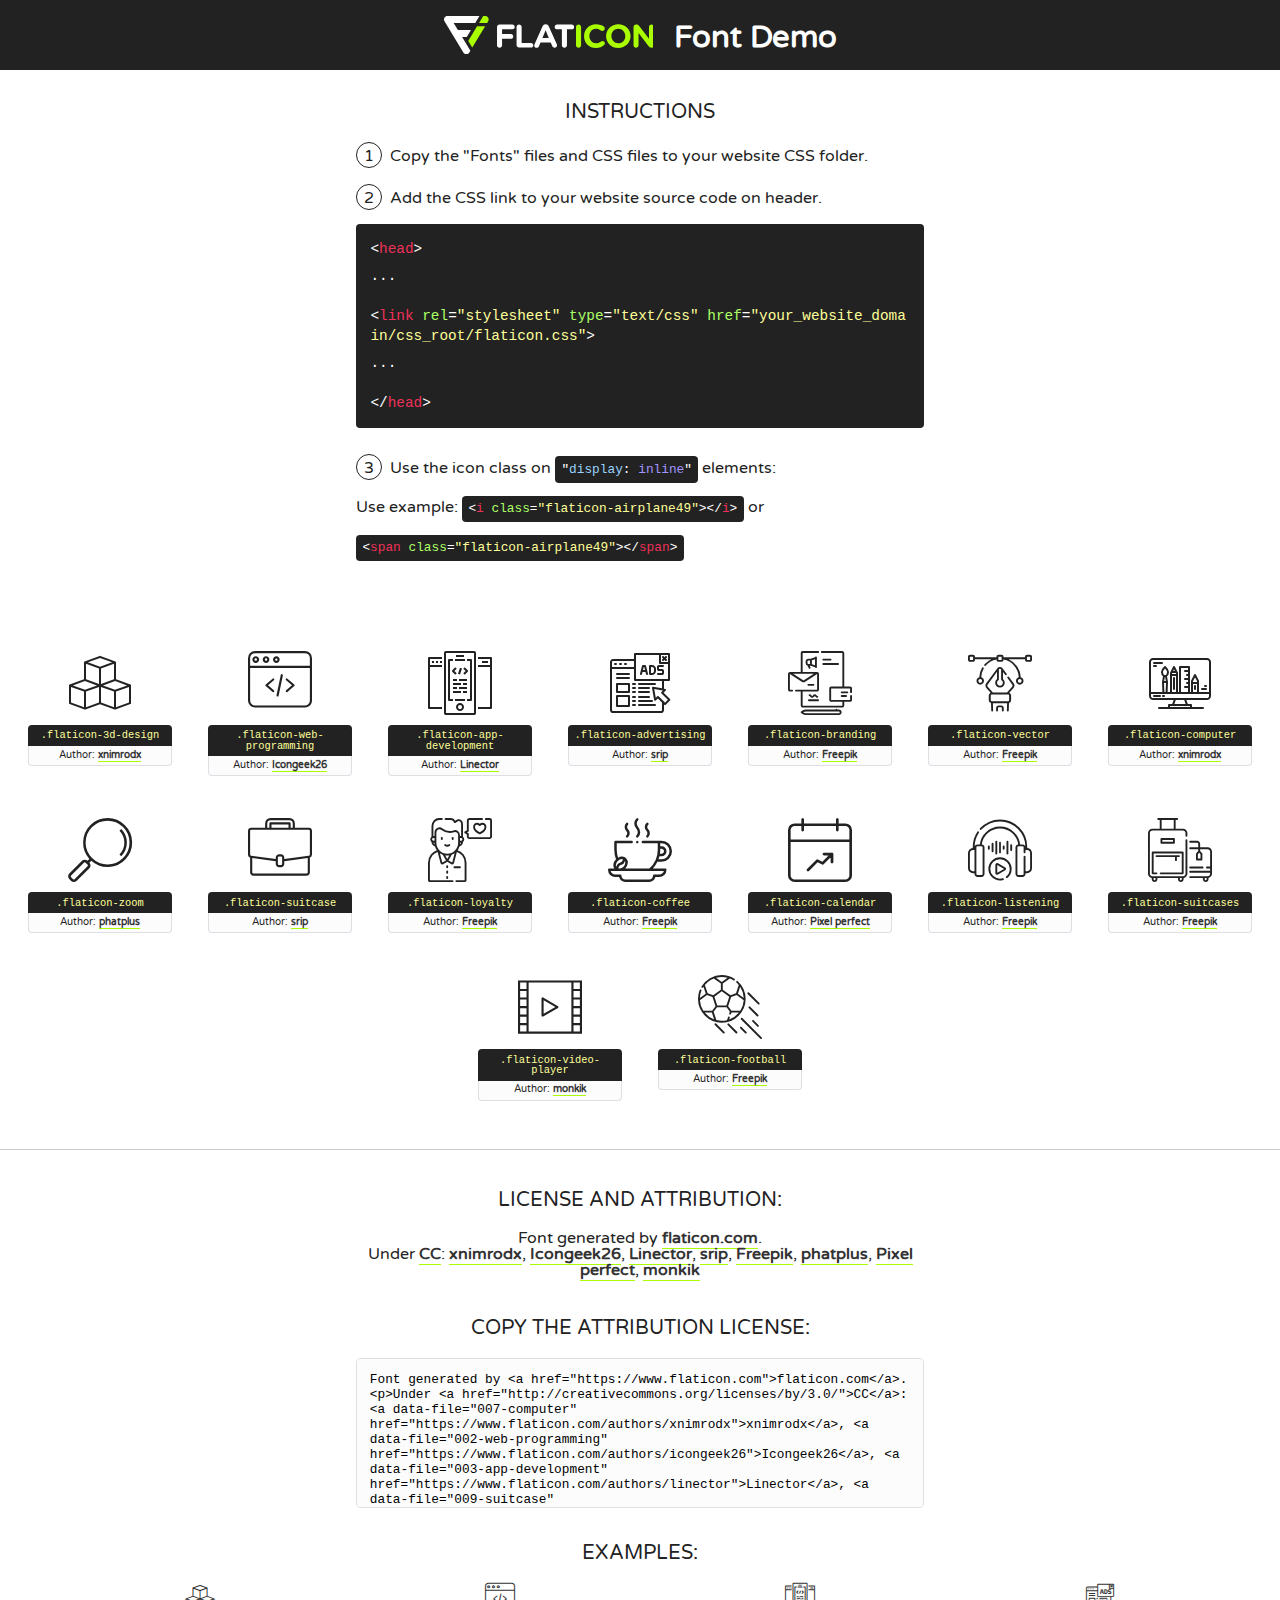
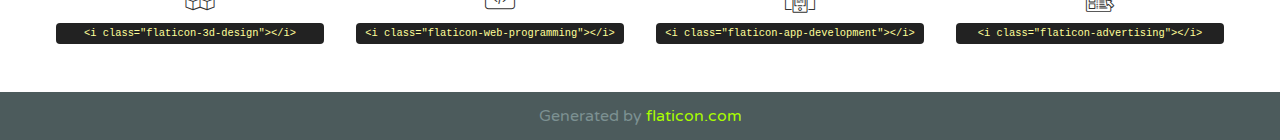
<file: fonts/flaticon/font/flaticon.html>
<!DOCTYPE html>
<!--
  Flaticon icon font: Flaticon
  Creation date: 03/07/2020 09:59
-->
<html>
<!DOCTYPE html>
<html>

<head>
    <title>Flaticon WebFont</title>
    <link href="http://fonts.googleapis.com/css?family=Varela+Round" rel="stylesheet" type="text/css" />
    <link rel="stylesheet" type="text/css" href="flaticon.css">
    <meta charset="UTF-8">
    <style>
    html, body, div, span, applet, object, iframe,
    h1, h2, h3, h4, h5, h6, p, blockquote, pre,
    a, abbr, acronym, address, big, cite, code,
    del, dfn, em, img, ins, kbd, q, s, samp,
    small, strike, strong, sub, sup, tt, var,
    b, u, i, center,
    dl, dt, dd, ol, ul, li,
    fieldset, form, label, legend,
    table, caption, tbody, tfoot, thead, tr, th, td,
    article, aside, canvas, details, embed, 
    figure, figcaption, footer, header, hgroup, 
    menu, nav, output, ruby, section, summary,
    time, mark, audio, video {
        margin: 0;
        padding: 0;
        border: 0;
        font-size: 100%;
        font: inherit;
        vertical-align: baseline;
    }
    /* HTML5 display-role reset for older browsers */
    article, aside, details, figcaption, figure, 
    footer, header, hgroup, menu, nav, section {
        display: block;
    }
    body {
        line-height: 1;
    }
    ol, ul {
        list-style: none;
    }
    blockquote, q {
        quotes: none;
    }
    blockquote:before, blockquote:after,
    q:before, q:after {
        content: '';
        content: none;
    }
    table {
        border-collapse: collapse;
        border-spacing: 0;
    }
    body {
        font-family: 'Varela Round', Helvetica, Arial, sans-serif;
        font-size: 16px;
        color: #222;
    }
    a {
        color: #333;
        border-bottom: 1px solid #a9fd00;
        font-weight: bold;
        text-decoration: none;
    }
    * {
        -moz-box-sizing: border-box;
        -webkit-box-sizing: border-box;
        box-sizing: border-box;
        margin: 0;
        padding: 0;
    }
    [class^="flaticon-"]:before, [class*=" flaticon-"]:before, [class^="flaticon-"]:after, [class*=" flaticon-"]:after {
        font-family: Flaticon;
        font-size: 30px;
        font-style: normal;
        margin-left: 20px;
        color: #333;
    }
    .wrapper {
        max-width: 600px;
        margin: auto;
        padding: 0 1em;
    }
    .title {
        font-size: 1.25em;
        text-align: center;
        margin-bottom: 1em;
        text-transform: uppercase;
    }
    header {
        text-align: center;
        background-color: #222;
        color: #fff;
        padding: 1em;
    }
    header .logo {
        width: 210px;
        height: 38px;
        display: inline-block;
        vertical-align: middle;
        margin-right: 1em;
        border: none;
    }
    header strong {
        font-size: 1.95em;
        font-weight: bold;
        vertical-align: middle;
        margin-top: 5px;
        display: inline-block;
    }
    .demo {
        margin: 2em auto;
        line-height: 1.25em;
    }
    .demo ul li {
        margin-bottom: 1em;
    }
    .demo ul li .num {
        color: #222;
        border-radius: 20px;
        display: inline-block;
        width: 26px;
        padding: 3px;
        height: 26px;
        text-align: center;
        margin-right: 0.5em;
        border: 1px solid #222;
    }
    .demo ul li code {
        background-color: #222;
        border-radius: 4px;
        padding: 0.25em 0.5em;
        display: inline-block;
        color: #fff;
        font-family: Consolas,Monaco,Lucida Console,Liberation Mono,DejaVu Sans Mono,Bitstream Vera Sans Mono,Courier New, monospace;
        font-weight: lighter;
        margin-top: 1em;
        font-size: 0.8em;
        word-break: break-all;
    }
    .demo ul li code.big {
        padding: 1em;
        font-size: 0.9em;
    }
    .demo ul li code .red {
        color: #EF3159;
    }
    .demo ul li code .green {
        color: #ACFF65;
    }
    .demo ul li code .yellow {
        color: #FFFF99;
    }
    .demo ul li code .blue {
        color: #99D3FF;
    }
    .demo ul li code .purple {
        color: #A295FF;
    }
    .demo ul li code .dots {
        margin-top: 0.5em;
        display: block;
    }
    #glyphs {
        border-bottom: 1px solid #ccc;
        padding: 2em 0;
        text-align: center;
    }
    .glyph {
        display: inline-block;
        width: 9em;
        margin: 1em;
        text-align: center;
        vertical-align: top;
        background: #FFF;
    }
    .glyph .glyph-icon {
        padding: 10px;
        display: block;
        font-family:"Flaticon";
        font-size: 64px;
        line-height: 1;
    }
    .glyph .glyph-icon:before {
        font-size: 64px;
        color: #222;
        margin-left: 0;
    }
    .class-name {
        font-size: 0.65em;
        background-color: #222;
        color: #fff;
        border-radius: 4px 4px 0 0;
        padding: 0.5em;
        color: #FFFF99;
        font-family: Consolas,Monaco,Lucida Console,Liberation Mono,DejaVu Sans Mono,Bitstream Vera Sans Mono,Courier New, monospace;
    }
    .author-name {
        font-size: 0.6em;
        background-color: #fcfcfd;
        border: 1px solid #DEDEE4;
        border-top: 0;
        border-radius: 0 0 4px 4px;
        padding: 0.5em;
    }
    .class-name:last-child {
        font-size: 10px;
        color:#888;
    }
    .class-name:last-child a {
        font-size: 10px;
        color:#555;
    }
    .class-name:last-child a:hover {
        color:#a9fd00;
    }
    .glyph > input {
        display: block;
        width: 100px;
        margin: 5px auto;
        text-align: center;
        font-size: 12px;
        cursor: text;
    }
    .glyph > input.icon-input {
        font-family:"Flaticon";
        font-size: 16px;
        margin-bottom: 10px;
    }
    .attribution .title {
        margin-top: 2em;
    }
    .attribution textarea {
        background-color: #fcfcfd;
        padding: 1em;
        border: none;
        box-shadow: none;
        border: 1px solid #DEDEE4;
        border-radius: 4px;
        resize: none;
        width: 100%;
        height: 150px;
        font-size: 0.8em;
        font-family: Consolas,Monaco,Lucida Console,Liberation Mono,DejaVu Sans Mono,Bitstream Vera Sans Mono,Courier New, monospace;
        -webkit-appearance: none;
    }
    .iconsuse {
        margin: 2em auto;
        text-align: center;
        max-width: 1200px;
    }
    .iconsuse:after {
        content: '';
        display: table;
        clear: both;
    }
    .iconsuse .image {
        float: left;
        width: 25%;
        padding: 0 1em;
    }
    .iconsuse .image p {
        margin-bottom: 1em;
    }
    .iconsuse .image span {
        display: block;
        font-size: 0.65em;
        background-color: #222;
        color: #fff;
        border-radius: 4px;
        padding: 0.5em;
        color: #FFFF99;
        margin-top: 1em;
        font-family: Consolas,Monaco,Lucida Console,Liberation Mono,DejaVu Sans Mono,Bitstream Vera Sans Mono,Courier New, monospace;
    }
    #footer {
        text-align: center;
        background-color: #4C5B5C;
        color: #7c9192;
        padding: 1em;
    }
    #footer a {
        border: none;
        color: #a9fd00;
        font-weight: normal;
    }
    @media (max-width: 960px) {
        .iconsuse .image {
            width: 50%;
        }
    }
    @media (max-width: 560px) {
        .iconsuse .image {
            width: 100%;
        }
    }
    </style>
</head>

<body class="characters-off">

    <header>
        <a href="https://www.flaticon.com" target="_blank" class="logo">
            <svg version="1.1" xmlns="http://www.w3.org/2000/svg" xmlns:xlink="http://www.w3.org/1999/xlink" xmlns:a="http://ns.adobe.com/AdobeSVGViewerExtensions/3.0/" viewBox="0 0 560.875 102.036" enable-background="new 0 0 560.875 102.036" xml:space="preserve">
                <defs>
                </defs>
                <g>
                    <g class="letters">
                        <path fill="#ffffff" d="M141.596,29.675c0-3.777,2.985-6.767,6.764-6.767h34.438c3.426,0,6.15,2.728,6.15,6.15
                        c0,3.43-2.724,6.149-6.15,6.149h-27.674v13.091h23.719c3.429,0,6.151,2.724,6.151,6.15c0,3.43-2.723,6.149-6.151,6.149h-23.719
                        v17.574c0,3.773-2.986,6.761-6.764,6.761c-3.779,0-6.764-2.989-6.764-6.761V29.675z"></path>
                        <path fill="#ffffff" d="M193.844,29.149c0-3.781,2.985-6.767,6.764-6.767c3.776,0,6.763,2.985,6.763,6.767v42.957h25.039
                        c3.426,0,6.149,2.726,6.149,6.153c0,3.425-2.723,6.15-6.149,6.15h-31.802c-3.779,0-6.764-2.986-6.764-6.768V29.149z"></path>
                        <path fill="#ffffff" d="M241.891,75.71l21.438-48.407c1.492-3.341,4.215-5.357,7.906-5.357h0.792
                        c3.686,0,6.323,2.017,7.815,5.357l21.439,48.407c0.436,0.967,0.701,1.845,0.701,2.723c0,3.602-2.809,6.501-6.414,6.501
                        c-3.161,0-5.269-1.845-6.499-4.655l-4.132-9.661h-27.059l-4.301,10.102c-1.144,2.631-3.426,4.214-6.237,4.214
                        c-3.517,0-6.24-2.81-6.24-6.325C241.1,77.64,241.451,76.677,241.891,75.71z M279.932,58.666l-8.521-20.297l-8.526,20.297H279.932
                        z"></path>
                        <path fill="#ffffff" d="M314.864,35.387H301.86c-3.429,0-6.239-2.813-6.239-6.238c0-3.429,2.811-6.24,6.239-6.24h39.533
                        c3.426,0,6.237,2.811,6.237,6.24c0,3.425-2.811,6.238-6.237,6.238h-13.001v42.785c0,3.773-2.99,6.761-6.764,6.761
                        c-3.779,0-6.764-2.989-6.764-6.761V35.387z"></path>
                        <path fill="#A9FD00" d="M352.615,29.149c0-3.781,2.985-6.767,6.767-6.767c3.774,0,6.761,2.985,6.761,6.767v49.024
                        c0,3.773-2.987,6.761-6.761,6.761c-3.781,0-6.767-2.989-6.767-6.761V29.149z"></path>
                        <path fill="#A9FD00" d="M374.132,53.836v-0.179c0-17.481,13.178-31.801,32.065-31.801c9.22,0,15.459,2.458,20.557,6.238
                        c1.402,1.054,2.637,2.985,2.637,5.357c0,3.692-2.985,6.59-6.681,6.59c-1.845,0-3.071-0.702-4.044-1.319
                        c-3.776-2.813-7.729-4.393-12.562-4.393c-10.364,0-17.831,8.611-17.831,19.154v0.173c0,10.542,7.291,19.329,17.831,19.329
                        c5.715,0,9.492-1.756,13.359-4.834c1.049-0.874,2.458-1.491,4.039-1.491c3.429,0,6.325,2.813,6.325,6.236
                        c0,2.106-1.056,3.78-2.282,4.834c-5.539,4.834-12.036,7.733-21.878,7.733C387.572,85.464,374.132,71.493,374.132,53.836z"></path>
                        <path fill="#A9FD00" d="M433.009,53.836v-0.179c0-17.481,13.79-31.801,32.766-31.801c18.981,0,32.592,14.143,32.592,31.628v0.173
                        c0,17.483-13.785,31.807-32.769,31.807C446.625,85.464,433.009,71.32,433.009,53.836z M484.224,53.836v-0.179
                        c0-10.539-7.725-19.326-18.626-19.326c-10.893,0-18.449,8.611-18.449,19.154v0.173c0,10.542,7.73,19.329,18.626,19.329
                        C476.676,72.986,484.224,64.378,484.224,53.836z"></path>
                        <path fill="#A9FD00" d="M506.233,29.321c0-3.774,2.99-6.763,6.767-6.763h1.401c3.252,0,5.183,1.583,7.029,3.953l26.093,34.265
                        V29.059c0-3.692,2.99-6.677,6.681-6.677c3.683,0,6.671,2.985,6.671,6.677v48.934c0,3.78-2.987,6.765-6.764,6.765h-0.436
                        c-3.257,0-5.188-1.581-7.034-3.953l-27.056-35.492v32.944c0,3.687-2.985,6.676-6.678,6.676c-3.683,0-6.673-2.989-6.673-6.676
                        V29.321z"></path>
                    </g>
                    <g class="insignia">
                        <path fill="#ffffff" d="M48.372,56.137h12.517l11.156-18.537H37.186L25.688,18.539h57.825L94.668,0H9.271
                        C5.925,0,2.842,1.801,1.198,4.716c-1.644,2.907-1.593,6.482,0.134,9.343l50.38,83.501c1.678,2.781,4.689,4.476,7.938,4.476
                        c3.246,0,6.257-1.695,7.935-4.476l2.898-4.804L48.372,56.137z"></path>
                        <g class="i">
                            <path fill="#A9FD00" d="M93.575,18.539h0.031v0.004l21.652,0.004l2.705-4.488c1.727-2.861,1.778-6.436,0.133-9.343
                            C116.454,1.801,113.371,0,110.026,0h-5.294L93.575,18.539z"></path>
                            <polygon fill="#A9FD00" points="88.291,27.356 64.725,66.486 75.519,84.404 109.942,27.356"></polygon>
                        </g>
                    </g>
                </g>
            </svg>
        </a>
        <strong>Font Demo</strong>
    </header>


    <section class="demo wrapper">

        <p class="title">Instructions</p>

        <ul>
            <li>
                <span class="num">1</span>Copy the "Fonts" files and CSS files to your website CSS folder.
            </li>
            <li>
                <span class="num">2</span>Add the CSS link to your website source code on header.
                <code class="big">
                    &lt;<span class="red">head</span>&gt;
                    <br/><span class="dots">...</span>
                    <br/>&lt;<span class="red">link</span> <span class="green">rel</span>=<span class="yellow">"stylesheet"</span> <span class="green">type</span>=<span class="yellow">"text/css"</span> <span class="green">href</span>=<span class="yellow">"your_website_domain/css_root/flaticon.css"</span>&gt;
                    <br/><span class="dots">...</span>
                    <br/>&lt;/<span class="red">head</span>&gt;
                </code>
            </li>

            <li>
                <p>
                    <span class="num">3</span>Use the icon class on <code>"<span class="blue">display</span>:<span class="purple"> inline</span>"</code> elements:
                    <br />
                    Use example: <code>&lt;<span class="red">i</span> <span class="green">class</span>=<span class="yellow">&quot;flaticon-airplane49&quot;</span>&gt;&lt;/<span class="red">i</span>&gt;</code> or <code>&lt;<span class="red">span</span> <span class="green">class</span>=<span class="yellow">&quot;flaticon-airplane49&quot;</span>&gt;&lt;/<span class="red">span</span>&gt;</code>
            </li>
        </ul>

    </section>




   <section id="glyphs">          
    
      
        <div class="glyph"><div class="glyph-icon flaticon-3d-design"></div>
            <div class="class-name">.flaticon-3d-design</div>
            <div class="author-name">Author: <a data-file="001-3d-design" href="https://www.flaticon.com/authors/xnimrodx">xnimrodx</a> </div> 
        </div>        
        
        <div class="glyph"><div class="glyph-icon flaticon-web-programming"></div>
            <div class="class-name">.flaticon-web-programming</div>
            <div class="author-name">Author: <a data-file="002-web-programming" href="https://www.flaticon.com/authors/icongeek26">Icongeek26</a> </div> 
        </div>        
        
        <div class="glyph"><div class="glyph-icon flaticon-app-development"></div>
            <div class="class-name">.flaticon-app-development</div>
            <div class="author-name">Author: <a data-file="003-app-development" href="https://www.flaticon.com/authors/linector">Linector</a> </div> 
        </div>        
        
        <div class="glyph"><div class="glyph-icon flaticon-advertising"></div>
            <div class="class-name">.flaticon-advertising</div>
            <div class="author-name">Author: <a data-file="004-advertising" href="https://www.flaticon.com/authors/srip">srip</a> </div> 
        </div>        
        
        <div class="glyph"><div class="glyph-icon flaticon-branding"></div>
            <div class="class-name">.flaticon-branding</div>
            <div class="author-name">Author: <a data-file="005-branding" href="http://www.freepik.com">Freepik</a> </div> 
        </div>        
        
        <div class="glyph"><div class="glyph-icon flaticon-vector"></div>
            <div class="class-name">.flaticon-vector</div>
            <div class="author-name">Author: <a data-file="006-vector" href="http://www.freepik.com">Freepik</a> </div> 
        </div>        
        
        <div class="glyph"><div class="glyph-icon flaticon-computer"></div>
            <div class="class-name">.flaticon-computer</div>
            <div class="author-name">Author: <a data-file="007-computer" href="https://www.flaticon.com/authors/xnimrodx">xnimrodx</a> </div> 
        </div>        
        
        <div class="glyph"><div class="glyph-icon flaticon-zoom"></div>
            <div class="class-name">.flaticon-zoom</div>
            <div class="author-name">Author: <a data-file="008-zoom" href="https://www.flaticon.com/authors/phatplus">phatplus</a> </div> 
        </div>        
        
        <div class="glyph"><div class="glyph-icon flaticon-suitcase"></div>
            <div class="class-name">.flaticon-suitcase</div>
            <div class="author-name">Author: <a data-file="009-suitcase" href="https://www.flaticon.com/authors/srip">srip</a> </div> 
        </div>        
        
        <div class="glyph"><div class="glyph-icon flaticon-loyalty"></div>
            <div class="class-name">.flaticon-loyalty</div>
            <div class="author-name">Author: <a data-file="010-loyalty" href="http://www.freepik.com">Freepik</a> </div> 
        </div>        
        
        <div class="glyph"><div class="glyph-icon flaticon-coffee"></div>
            <div class="class-name">.flaticon-coffee</div>
            <div class="author-name">Author: <a data-file="011-coffee" href="http://www.freepik.com">Freepik</a> </div> 
        </div>        
        
        <div class="glyph"><div class="glyph-icon flaticon-calendar"></div>
            <div class="class-name">.flaticon-calendar</div>
            <div class="author-name">Author: <a data-file="012-calendar" href="https://www.flaticon.com/authors/pixel-perfect">Pixel perfect</a> </div> 
        </div>        
        
        <div class="glyph"><div class="glyph-icon flaticon-listening"></div>
            <div class="class-name">.flaticon-listening</div>
            <div class="author-name">Author: <a data-file="013-listening" href="http://www.freepik.com">Freepik</a> </div> 
        </div>        
        
        <div class="glyph"><div class="glyph-icon flaticon-suitcases"></div>
            <div class="class-name">.flaticon-suitcases</div>
            <div class="author-name">Author: <a data-file="014-suitcases" href="http://www.freepik.com">Freepik</a> </div> 
        </div>        
        
        <div class="glyph"><div class="glyph-icon flaticon-video-player"></div>
            <div class="class-name">.flaticon-video-player</div>
            <div class="author-name">Author: <a data-file="015-video-player" href="https://www.flaticon.com/authors/monkik">monkik</a> </div> 
        </div>        
        
        <div class="glyph"><div class="glyph-icon flaticon-football"></div>
            <div class="class-name">.flaticon-football</div>
            <div class="author-name">Author: <a data-file="016-football" href="http://www.freepik.com">Freepik</a> </div> 
        </div>        
        

    </section>



    <section class="attribution wrapper"   style="text-align:center;">

      <div class="title">License and attribution:</div><div class="attrDiv">Font generated by <a href="https://www.flaticon.com">flaticon.com</a>. <div><p>Under <a href="http://creativecommons.org/licenses/by/3.0/">CC</a>: <a data-file="007-computer" href="https://www.flaticon.com/authors/xnimrodx">xnimrodx</a>, <a data-file="002-web-programming" href="https://www.flaticon.com/authors/icongeek26">Icongeek26</a>, <a data-file="003-app-development" href="https://www.flaticon.com/authors/linector">Linector</a>, <a data-file="009-suitcase" href="https://www.flaticon.com/authors/srip">srip</a>, <a data-file="016-football" href="http://www.freepik.com">Freepik</a>, <a data-file="008-zoom" href="https://www.flaticon.com/authors/phatplus">phatplus</a>, <a data-file="012-calendar" href="https://www.flaticon.com/authors/pixel-perfect">Pixel perfect</a>, <a data-file="015-video-player" href="https://www.flaticon.com/authors/monkik">monkik</a></p>  </div>
      </div>
      <div class="title">Copy the Attribution License:</div>

    <textarea onclick="this.focus();this.select();">Font generated by &lt;a href=&quot;https://www.flaticon.com&quot;&gt;flaticon.com&lt;/a&gt;. <p>Under <a href="http://creativecommons.org/licenses/by/3.0/">CC</a>: <a data-file="007-computer" href="https://www.flaticon.com/authors/xnimrodx">xnimrodx</a>, <a data-file="002-web-programming" href="https://www.flaticon.com/authors/icongeek26">Icongeek26</a>, <a data-file="003-app-development" href="https://www.flaticon.com/authors/linector">Linector</a>, <a data-file="009-suitcase" href="https://www.flaticon.com/authors/srip">srip</a>, <a data-file="016-football" href="http://www.freepik.com">Freepik</a>, <a data-file="008-zoom" href="https://www.flaticon.com/authors/phatplus">phatplus</a>, <a data-file="012-calendar" href="https://www.flaticon.com/authors/pixel-perfect">Pixel perfect</a>, <a data-file="015-video-player" href="https://www.flaticon.com/authors/monkik">monkik</a></p>  
     </textarea>

    </section>

    <section class="iconsuse">

          <div class="title">Examples:</div>            
             
            <div class="image">
                <p>
                    <i class="glyph-icon flaticon-3d-design"></i> 
                    <span>&lt;i class=&quot;flaticon-3d-design&quot;&gt;&lt;/i&gt;</span>
                </p>
            </div>
            
            <div class="image">
                <p>
                    <i class="glyph-icon flaticon-web-programming"></i> 
                    <span>&lt;i class=&quot;flaticon-web-programming&quot;&gt;&lt;/i&gt;</span>
                </p>
            </div>
            
            <div class="image">
                <p>
                    <i class="glyph-icon flaticon-app-development"></i> 
                    <span>&lt;i class=&quot;flaticon-app-development&quot;&gt;&lt;/i&gt;</span>
                </p>
            </div>
            
            <div class="image">
                <p>
                    <i class="glyph-icon flaticon-advertising"></i> 
                    <span>&lt;i class=&quot;flaticon-advertising&quot;&gt;&lt;/i&gt;</span>
                </p>
            </div>
                       
        </div>
                            
    </section>

<div id="footer">
    <div>Generated by <a href="https://www.flaticon.com">flaticon.com</a>
    </div>
</div>



</body>
</html>
</file>
<file: fonts/flaticon/font/flaticon.css>
/*
  	Flaticon icon font: Flaticon
  	Creation date: 03/07/2020 09:59
  	*/

@font-face {
  font-family: "Flaticon";
  src: url("./Flaticon.eot");
  src: url("./Flaticon.eot?#iefix") format("embedded-opentype"),
       url("./Flaticon.woff2") format("woff2"),
       url("./Flaticon.woff") format("woff"),
       url("./Flaticon.ttf") format("truetype"),
       url("./Flaticon.svg#Flaticon") format("svg");
  font-weight: normal;
  font-style: normal;
}

@media screen and (-webkit-min-device-pixel-ratio:0) {
  @font-face {
    font-family: "Flaticon";
    src: url("./Flaticon.svg#Flaticon") format("svg");
  }
}

[class^="flaticon-"]:before, [class*=" flaticon-"]:before,
[class^="flaticon-"]:after, [class*=" flaticon-"]:after {   
  font-family: Flaticon;
        font-size: 20px;
font-style: normal;
margin-left: 20px;
}

.flaticon-3d-design:before { content: "\f100"; }
.flaticon-web-programming:before { content: "\f101"; }
.flaticon-app-development:before { content: "\f102"; }
.flaticon-advertising:before { content: "\f103"; }
.flaticon-branding:before { content: "\f104"; }
.flaticon-vector:before { content: "\f105"; }
.flaticon-computer:before { content: "\f106"; }
.flaticon-zoom:before { content: "\f107"; }
.flaticon-suitcase:before { content: "\f108"; }
.flaticon-loyalty:before { content: "\f109"; }
.flaticon-coffee:before { content: "\f10a"; }
.flaticon-calendar:before { content: "\f10b"; }
.flaticon-listening:before { content: "\f10c"; }
.flaticon-suitcases:before { content: "\f10d"; }
.flaticon-video-player:before { content: "\f10e"; }
.flaticon-football:before { content: "\f10f"; }
</file>
